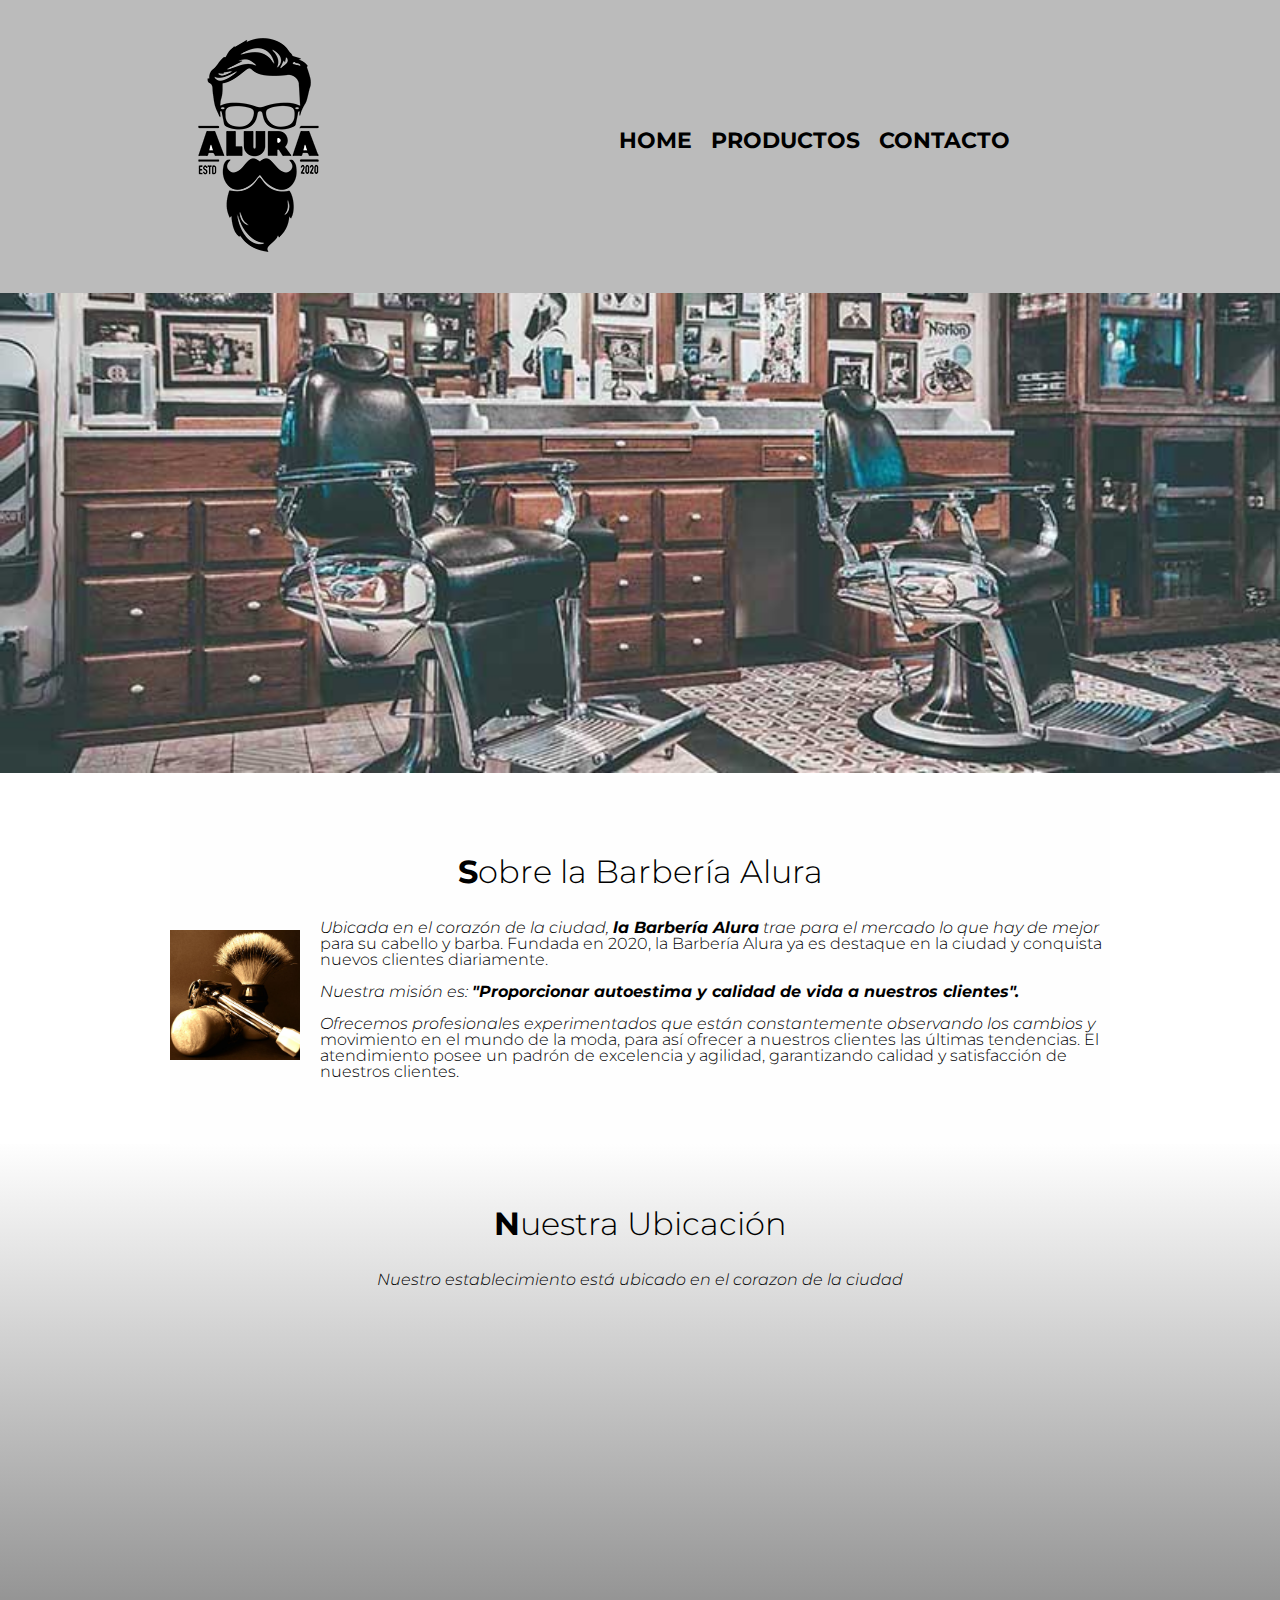
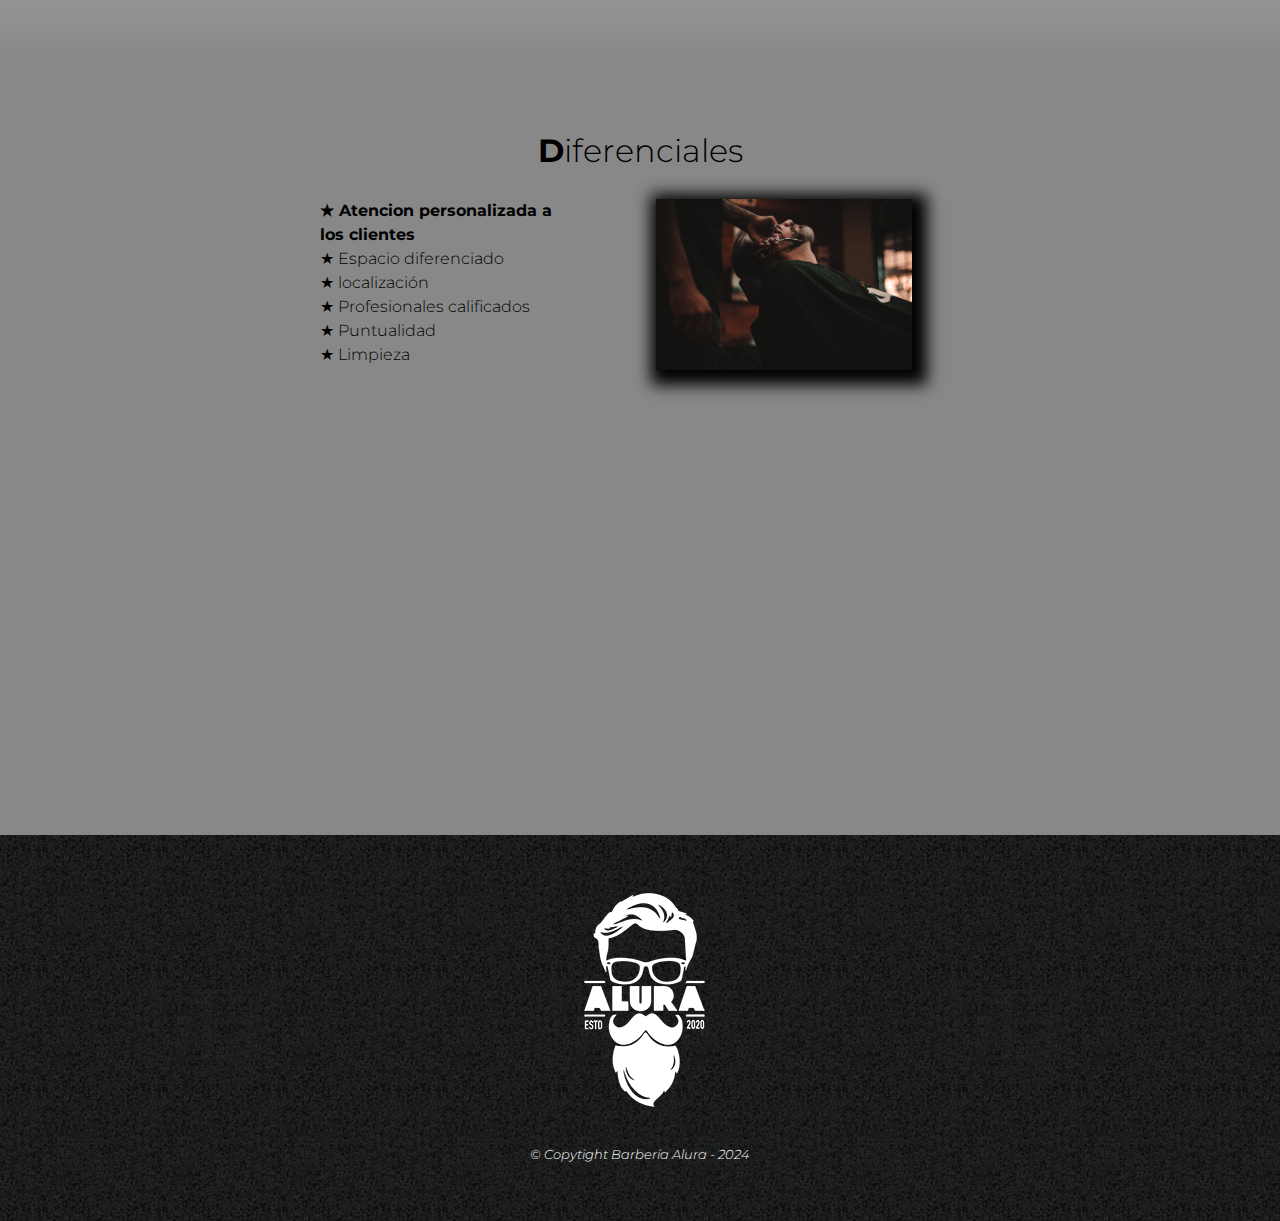
<file: index.html>
<!DOCTYPE html>

<html lang = "es">
    <head>
        <meta charset="UTF-8">
        <meta name="viewpoint" content="width=device-width">
        <title>Barbería Alura</title>
        <link rel="stylesheet" href="reset.css">
        <link rel="stylesheet" href="style.css">
        <link rel="preconnect" href="https://fonts.googleapis.com">
        <link rel="preconnect" href="https://fonts.gstatic.com" crossorigin>
        <link href="https://fonts.googleapis.com/css2?family=Montserrat:ital,wght@0,300;1,300&display=swap" rel="stylesheet">

    </head>


    <body>
        <header>
            <div class="caja">
                <h1><img src="imagenes/logo.png"></h1>
                <nav>
                    <ul>
                        <li><a href="index.html">Home</a></li>
                        <li><a href="productos.html">Productos</a></li>
                        <li><a href="contacto.html">Contacto</a></li>
                    </ul>
                </nav>
            </div>
        </header>
        
        <img class = "banner" src = "banner\banner.jpg">
        <main>
            <section class ="principal">
                <h2 class = "tituloPrincipal">Sobre la Barbería Alura</h2>

                <img class = "utensilios" src="banner/utensilios[1].jpg" alt="Utensilios de un barbero">
                
                <p>Ubicada en el corazón de la ciudad, <strong>la Barbería Alura</strong> trae para el mercado lo que hay de mejor para su cabello y barba. Fundada en 2020, la Barbería Alura ya es destaque en la ciudad y conquista nuevos clientes diariamente.</p>

                <p  id = "mision"><em>Nuestra misión es: <strong>"Proporcionar autoestima y calidad de vida a nuestros clientes".</strong></em></p>

                <p>Ofrecemos profesionales experimentados que están constantemente observando los cambios y movimiento en el mundo de la moda, para así ofrecer a nuestros clientes las últimas tendencias. El atendimiento posee un padrón de excelencia y agilidad, garantizando calidad y satisfacción de nuestros clientes.</p>

            </section>

            <section class="mapa">
                <h3 class ="tituloPrincipal">Nuestra Ubicación</h3>
                <p>Nuestro establecimiento está ubicado en el corazon de la ciudad</p>
                <div class="mapaContenido">
                    <iframe src="https://www.google.com/maps/embed?pb=!1m18!1m12!1m3!1d791.076657198516!2d-99.10487447111215!3d19.41171650926653!2m3!1f0!2f0!3f0!3m2!1i1024!2i768!4f13.1!3m3!1m2!1s0x85d1fd6c32dc1bb1%3A0x945c9e25e2e31d9b!2sChulo%C2%B4s%20Tattoo%20Biker!5e0!3m2!1ses!2smx!4v1710257399436!5m2!1ses!2smx" width="100%" height="300" style="border:0;" allowfullscreen="" loading="lazy" referrerpolicy="no-referrer-when-downgrade"></iframe>
                </div>

            </section>

            <section class ="diferenciales">
                <h3 class = "tituloPrincipal">Diferenciales</h3>
                
                <div class="contenidoDiferenciales">
                    <ul class="listaDiferenciales">
                        <li class="items">Atencion personalizada a los clientes</li>
                        <li class="items">Espacio diferenciado</li>
                        <li class="items">localización</li>
                        <li class="items">Profesionales calificados</li>
                        <li class="items">Puntualidad</li>
                        <li class="items">Limpieza</li>
                    </ul><img src="banner\diferenciales.jpg" class="imagenDiferencial">
                </div>
                <div class="video">
                    <iframe width="100%" height="315" src="https://www.youtube.com/embed/wcVVXUV0YUY?si=NG44QvEVdTBYd2E4&amp;start=3" title="YouTube video player" frameborder="0" allow="accelerometer; autoplay; clipboard-write; encrypted-media; gyroscope; picture-in-picture; web-share" allowfullscreen></iframe>
                    </div>

            </section>

        </main>
        <footer>
            ><img src="imagenes/logo-blanco.png">
            <p class="copyright">&copy Copytight Barbería Alura - 2024</p>
        </footer>

    </body>
</html>
</file>
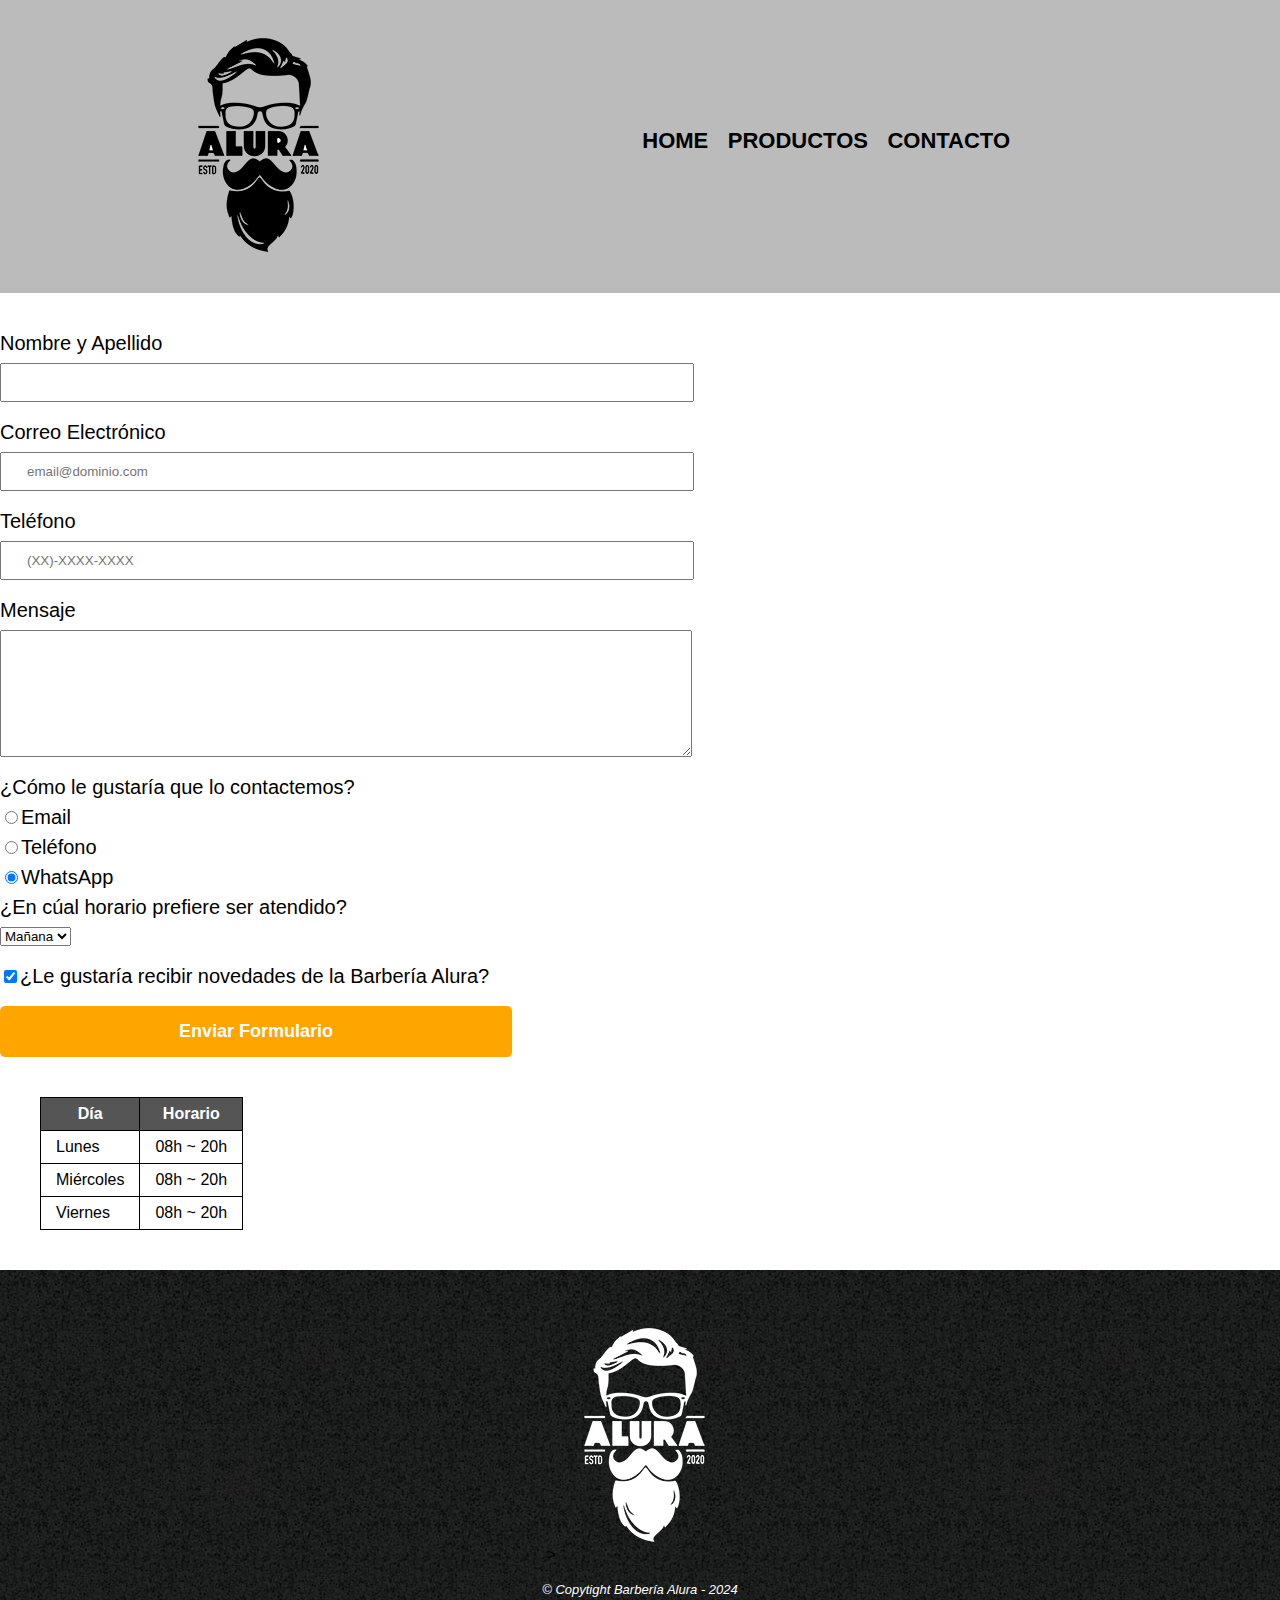
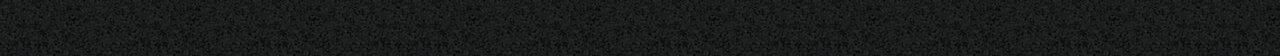
<file: contacto.html>
<!DOCTYPE html>
<html>
    <head>
        <meta charset="UTF-8">
        <title>Contacto - Barbería Alura</title>
        <link rel="stylesheet" href="reset.css">
        <link rel="stylesheet" href="style.css">
    </head>
    <body>
        <header>
            <div class="caja">
                <h1><img src="imagenes/logo.png" alt="logo de la Barbería Alura"></h1>
                <nav>
                    <ul>
                        <li><a href="index.html">Home</a></li>
                        <li><a href="productos.html">Productos</a></li>
                        <li><a href="contacto.html">Contacto</a></li>
                    </ul>
                </nav>
            </div>
        </header>

        <main>
            <form>
                <label for="nombreApellido">Nombre y Apellido</label>
                <input type="text" id="nombreApellido" class="input-padron" required>
                
                <label for="correoElectronico">Correo Electrónico</label>
                <input type="email" id="correoElectronico" class="input-padron" required placeholder="email@dominio.com">

                <label for="telefono">Teléfono</label>
                <input type="tel" id="telefono" class="input-padron" required placeholder="(XX)-XXXX-XXXX">

                <label for="mensaje">Mensaje</label>
                <textarea cols="72" rows="7" id="mensaje" class="input-padron" required></textarea>



                <fieldset>

                    <legend>¿Cómo le gustaría que lo contactemos?</legend>

                    <label for="radio-email"><input type="radio" name="contacto" value="email" id="radio-email">Email</label>
                    

                    <label for="radio-telefono"><input type="radio" name="contacto" value="telefono" id="radio-telefono">Teléfono</label>
                    

                    <label for="radio-whatsapp"><input type="radio" name="contacto" value="whatsapp" id="radio-watsapp" checked >WhatsApp</label>
                    

                </fieldset>

                <fieldset>
                    <legend>¿En cúal horario prefiere ser atendido?</legend>
                    <select>
                        <option>Mañana</option>
                        <option>Tarde</option>
                        <option>Noche</option>
    
                    </select>
                </fieldset>
               

                <label class="checkbox"><input type="checkbox" checked>¿Le gustaría recibir novedades de la Barbería Alura?</label>

                <input type="submit" value="Enviar Formulario" class="enviar">

            </form>

            <table>
                <thead>
                    <tr>
                        <th>Día</th>
                        <th>Horario</th>
                    </tr>
                </thead>
                <tbody>
                    <tr>
                        <td>Lunes</td>
                        <td>08h ~ 20h</td>
                    </tr>
                    <tr>
                        <td>Miércoles</td>
                        <td>08h ~ 20h</td>
                    </tr>
                    <tr>
                        <td>Viernes</td>
                        <td>08h ~ 20h</td>
                    </tr>
                
                </tbody>
              
                
            </table>

        </main>
        <footer>
            ><img src="imagenes/logo-blanco.png" alt="logo de la Barbería Alura">
            <p class="copyright">&copy Copytight Barbería Alura - 2024</p>
        </footer>


    </body>

</html>
</file>
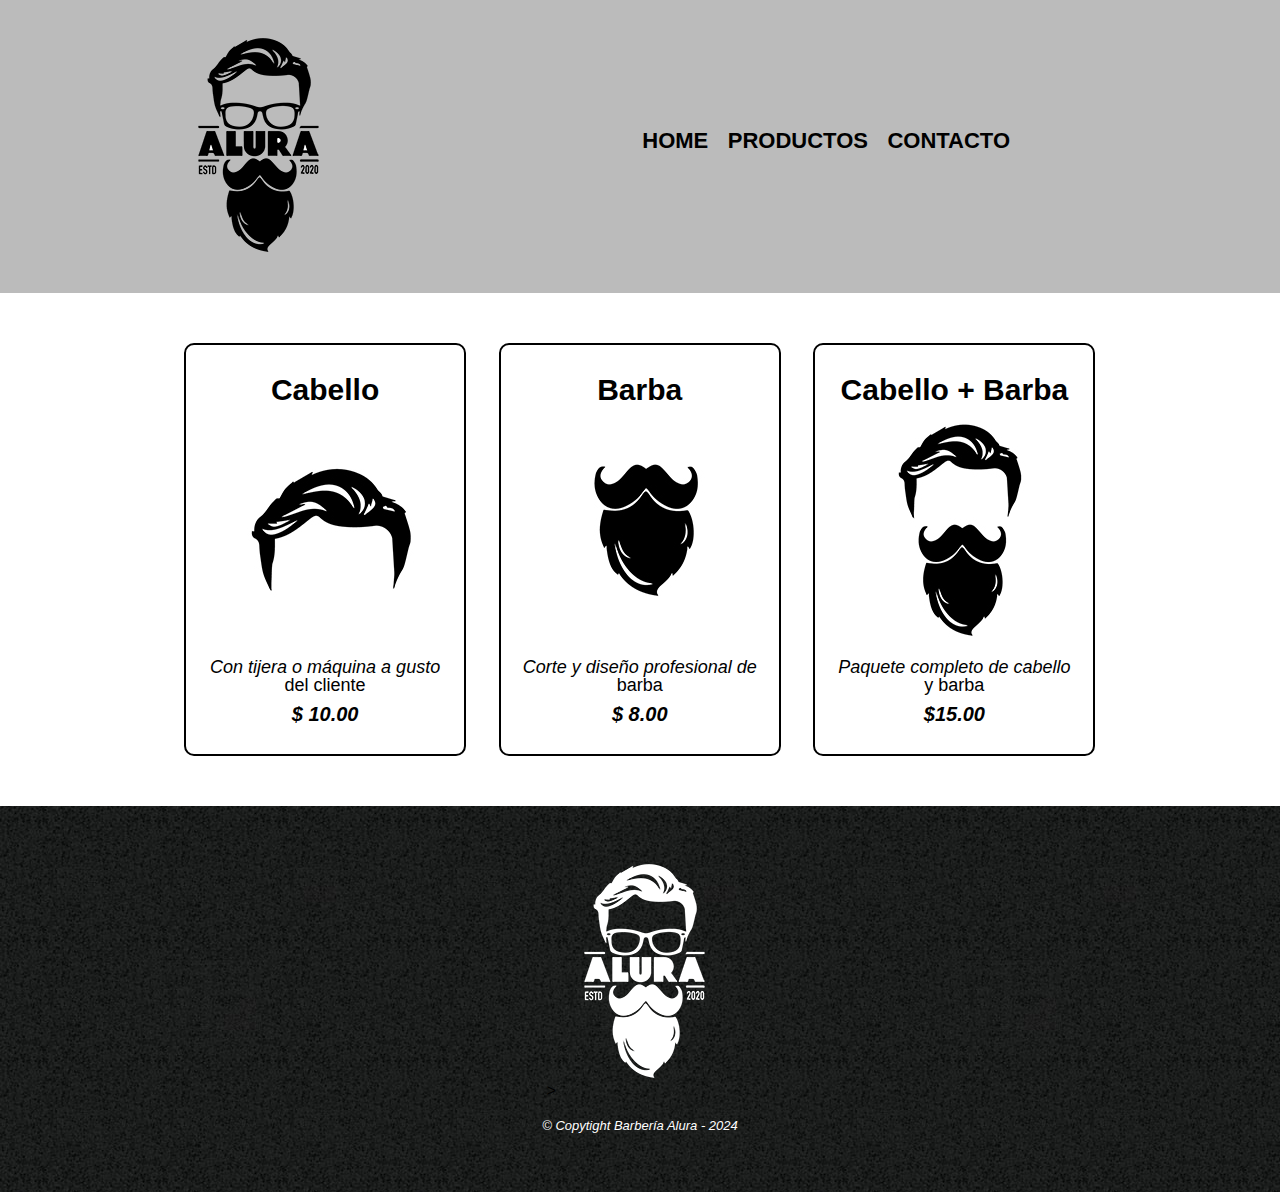
<file: productos.html>
<!DOCTYPE html>
<html>
    <head>
        <meta charset="UTF-8">
        <title>Productos - Barbería Alura</title>
        <link rel="stylesheet" href="reset.css">
        <link rel="stylesheet" href="style.css">
    </head>
    <body>
        <header>
            <div class="caja">
                <h1><img src="imagenes/logo.png"></h1>
                <nav>
                    <ul>
                        <li><a href="index.html">Home</a></li>
                        <li><a href="productos.html">Productos</a></li>
                        <li><a href="contacto.html">Contacto</a></li>
                    </ul>
                </nav>
            </div>
        </header>

        <main>
            <ul class="productos">
                <li>
                    <h2>Cabello</h2>
                    <img src="imagenes/cabello.jpg">
                    <p class="producto-descripcion">Con tijera o máquina a gusto del cliente</p>
                    <p class="producto-precio">$ 10.00</p>
                </li>
                <li>
                    <h2>Barba</h2>
                    <img src="imagenes/barba.jpg">
                    <p class="producto-descripcion">Corte y diseño profesional de barba</p>
                    <p class="producto-precio">$ 8.00</p>
                </li>
                <li>
                    <h2>Cabello + Barba</h2>
                    <img src="imagenes/cabello+barba.jpg">
                    <p class="producto-descripcion">Paquete completo de cabello y barba</p>
                    <p class="producto-precio">$15.00</p>
                </li>
            </ul>
        </main>

        <footer>
            ><img src="imagenes/logo-blanco.png">
            <p class="copyright">&copy Copytight Barbería Alura - 2024</p>
        </footer>


    </body>

</html>
</file>
<file: style.css>
body{
  font-family: "Montserrat", sans-serif;
  font-optical-sizing: auto;
  font-weight: 300;
  font-style: normal;
}





header{
    background-color: #BBBBBB;
    padding: 20px 0;
}

.caja{
    width: 940px;
    position: relative;
    margin: 0 auto;
}

nav{
    position: absolute;
    top: 110px;
    right: 100px;
}

nav li{
    display: inline;
    margin: 0 0 0 15px;
}

nav a{
    text-transform: uppercase;
    color: black;
    font-weight: bold;
    font-size: 22px;
    text-decoration: none;
}

.productos{
    width: 940px;
    margin: 0 auto;
    padding: 50px;


}

.productos li{
    display: inline-block;
    text-align: center;
    width: 30%;
    vertical-align: top;
    margin: 0 1.5%;
    padding: 30px 20px;
    box-sizing: border-box;
    border: 2px solid #000000;
    border-radius: 10px;
    
}

.productos li:hover{
    border-color:blueviolet;
}

.productos li:active{
    border-color: #088c19;
}

.productos h2{
    font-size: 30px;
    font-weight: bold;
}

.productos li:hover h2{
    font-size: 33px;
}

.producto-descripcion{
    font-size: 18px;
}

.producto-precio{
    font-size: 20px;
    font-weight: bold;
    margin-top: 10px;
}

nav a:hover{
    color: blue;
    text-decoration: underline;
}

footer{
    text-align: center;
    background: url(imagenes/bg.jpg);
    padding: 40px;
}

.copyright{
    color: #FFFFFF;
    font-size: 13px;
    margin: 20px;
}

form{
    margin:40px 0 ;
}

form label, form legend{
    display: block;
    font-size: 20px;
    margin: 0 0 10px;
}

.input-padron{
    display: block;
    margin: 0 0 20px;
    padding: 10px 25px;
    width: 50%;
}

.checkbox{
    margin: 20px 0;
}

.enviar{
    width: 40%;
    padding: 15px 0;
    font-size: 18px;
    font-weight: bold;
    color: white;
    background: orange;
    border: none;
    border-radius: 5px;
    transition: 1.5s all;
    cursor: pointer;
}

.enviar:hover{
    background: darkmagenta;
    transform: scale(1.2);
}

table{
    margin: 40px 40px;
}

thead{
    background: #555555;
    color: #FFFFFF;
    font-weight: bold;
}

td, th{
    border: 1px solid #000000;
    padding: 8px 15px;
}

/* CCS para nuestra home */
.banner{
    width: 100%;
}

.principal{
    padding: 3em 0;
    background: #FEFEFE;
    width: 940px;
    margin: 0 auto;
    
}
.tituloPrincipal{
    text-align: center;
    font-size: 2em;
    margin: 1em 0 1em;
    clear: left;
}

.tituloPrincipal:first-letter{
    font-weight: bold;
}

p::first-line{
    font-style: italic;
}


.principal p{
      margin:0 0 1em;
}

.principal strong{
    font-weight: bold;
}

.principal em{
    font-style: italic;
}

.utensilios{
    width: 130px;
    float: left;
    margin: 10px 20px 20px 0;
}

.mapa{
    padding: 2em 0;
    background: linear-gradient(#FEFEFE, #888888);
}


.mapa p{
    margin: 0 0 2em;
    text-align: center;
}

.mapaContenido{
    width: 940px;
    margin: 0 auto;
    
}

.diferenciales{
    padding: 3em 0;
    background: #888888;
}

.contenidoDiferenciales{
    width: 640px;
    margin: 0 auto;

}

.listaDiferenciales{
    width: 40%;
    display: inline-block;
    vertical-align: top;
}

.items{
    line-height: 1.5;
}

.items:before{
    content: "\2605    ";
}


.items:first-child{
    font-weight: bold;
}

.imagenDiferencial{
    width: 40%;
    margin: 0 0 0 80px;
    transition: 400ms;
    box-shadow: 5px 5px 15px 10px #000000;
}

.imagenDiferencial:hover{
    opacity: 60%;
}

.video{
    width: 560px;
    margin: 3em auto;
}

@media screen and (max-width:480px){
    h1{
        text-align: center;
    }
    nav{
        position: static;
    }
    .caja, .principal, .mapaContenido, .contenidoDiferencialess, .video {
        width: auto;
    }
    .listaDiferenciales, .imagenDiferencial{
        width: 100%;
    }
}
</file>
